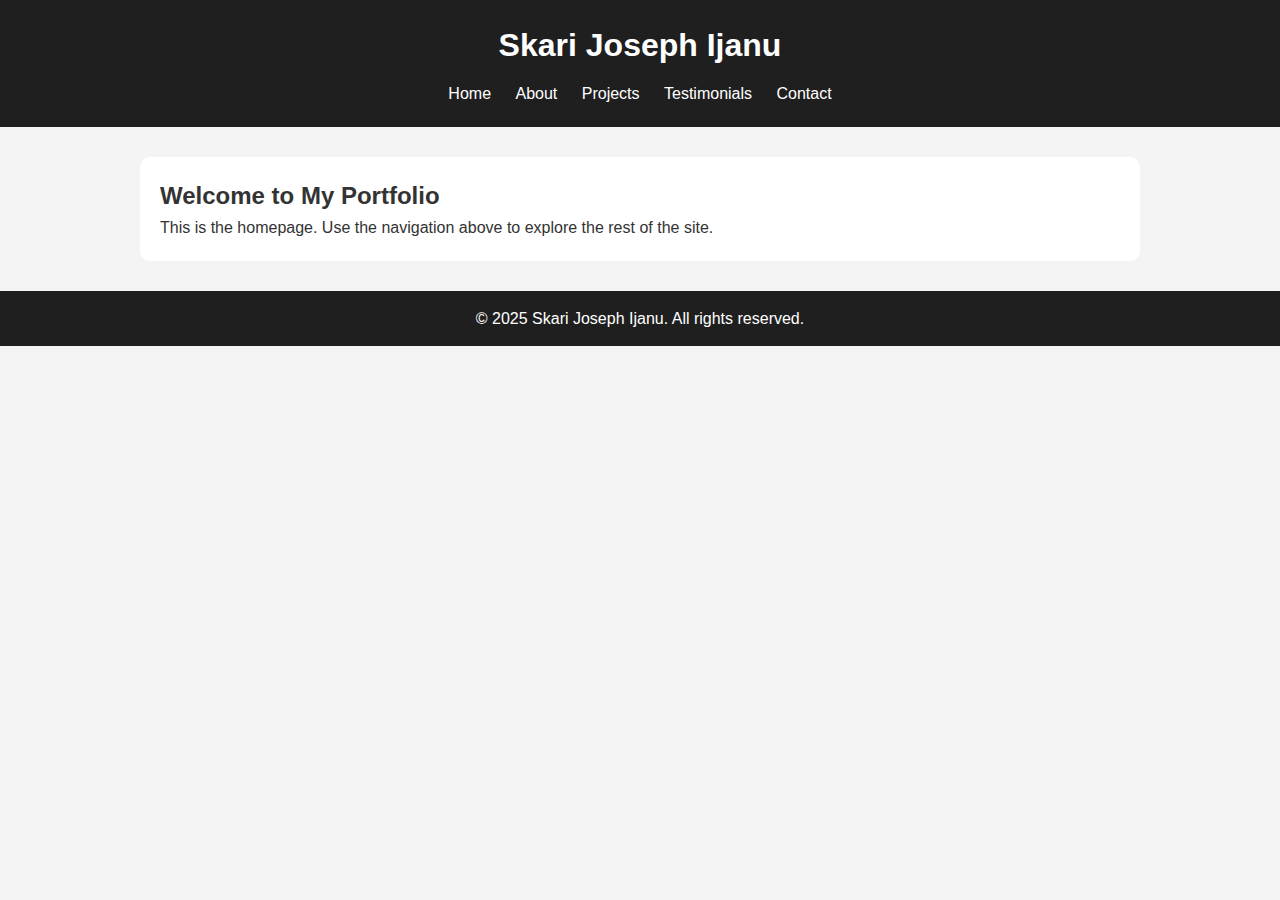
<file: html/index.HTML>
<!DOCTYPE html><html lang="en">
  <head>
    <meta charset="UTF-8">
    <meta name="viewport" content="width=device-width, initial-scale=1.0">
    <title>Skari Joseph Ijanu Portfolio</title>
    <link rel="stylesheet" href="style.css">
  </head>
  <body>
    <header>
      <h1>Skari Joseph Ijanu</h1>
      <nav>
        <a href="index.html">Home</a>
        <a href="about.html">About</a>
        <a href="projects.html">Projects</a>
        <a href="testimonials.html">Testimonials</a>
        <a href="contact.html">Contact</a>
      </nav>
    </header>
    <main>
      <h2>Welcome to My Portfolio</h2>
      <p>This is the homepage. Use the navigation above to explore the rest of the site.</p>
    </main>
    <footer>
      <p>&copy; 2025 Skari Joseph Ijanu. All rights reserved.</p>
    </footer>
  </body>
  </html>
</file>
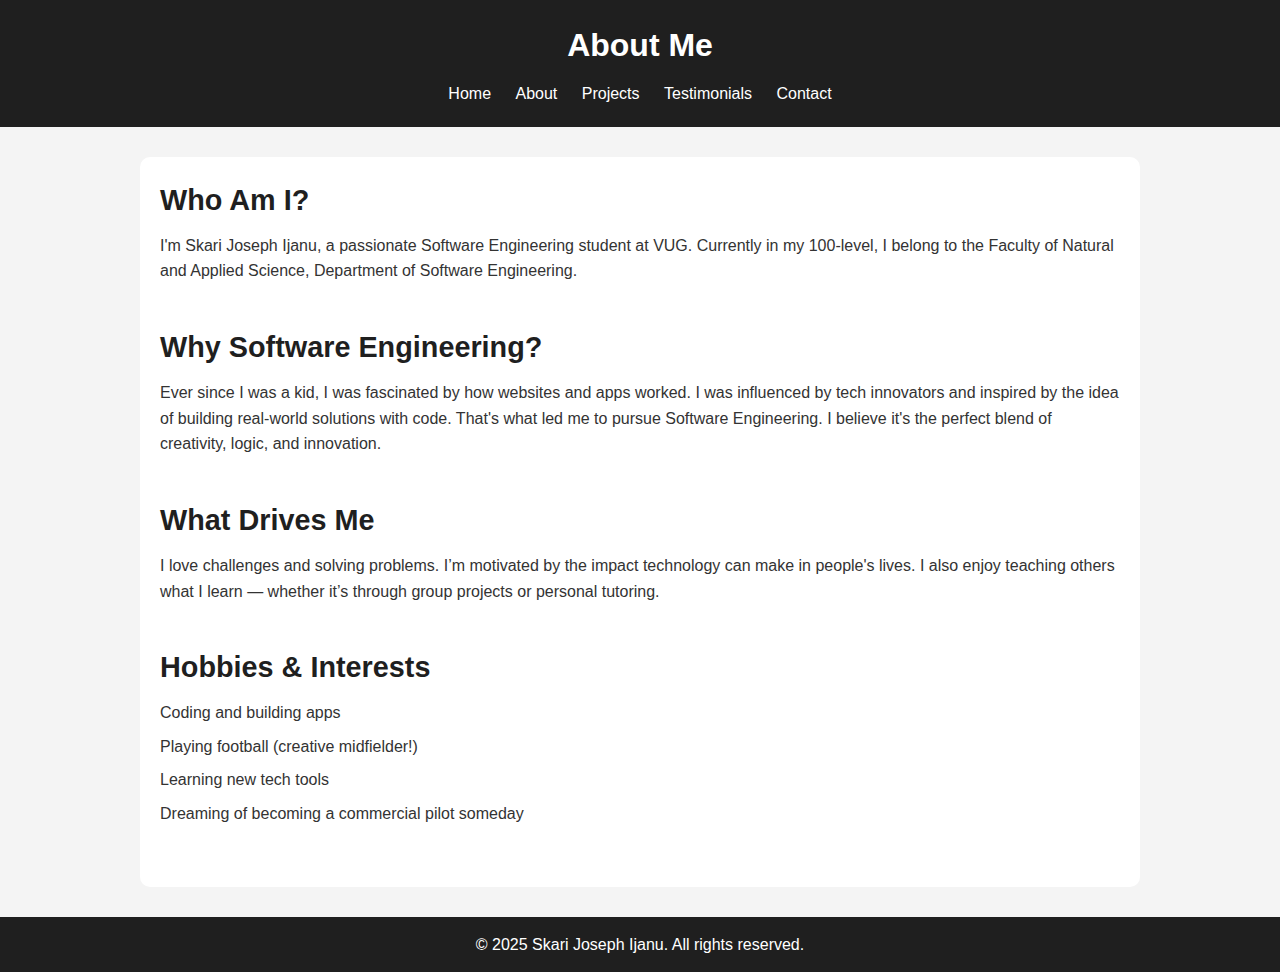
<file: html/about.html>
<!DOCTYPE html>
<html lang="en">
<head>
  <meta charset="UTF-8" />
  <meta name="viewport" content="width=device-width, initial-scale=1.0"/>
  <title>About - Skari Joseph Ijanu</title>
  <link rel="stylesheet" href="style.css" />
</head>
<body>
  <header>
    <h1>About Me</h1>
    <nav>
      <a href="index.html">Home</a>
      <a href="about.html">About</a>
      <a href="projects.html">Projects</a>
      <a href="testimonials.html">Testimonials</a>
      <a href="contact.html">Contact</a>
    </nav>
  </header>

  <main>
    <section>
      <h2>Who Am I?</h2>
      <p>I'm Skari Joseph Ijanu, a passionate Software Engineering student at VUG. Currently in my 100-level, I belong to the Faculty of Natural and Applied Science, Department of Software Engineering.</p>
    </section>

    <section>
      <h2>Why Software Engineering?</h2>
      <p>Ever since I was a kid, I was fascinated by how websites and apps worked. I was influenced by tech innovators and inspired by the idea of building real-world solutions with code. That's what led me to pursue Software Engineering. I believe it's the perfect blend of creativity, logic, and innovation.</p>
    </section>

    <section>
      <h2>What Drives Me</h2>
      <p>I love challenges and solving problems. I’m motivated by the impact technology can make in people's lives. I also enjoy teaching others what I learn — whether it’s through group projects or personal tutoring.</p>
    </section>

    <section>
      <h2>Hobbies & Interests</h2>
      <ul>
        <li>Coding and building apps</li>
        <li>Playing football (creative midfielder!)</li>
        <li>Learning new tech tools</li>
        <li>Dreaming of becoming a commercial pilot someday</li>
      </ul>
    </section>
  </main>

  <footer>
    <p>&copy; 2025 Skari Joseph Ijanu. All rights reserved.</p>
  </footer>
</body>
</html>
</file>
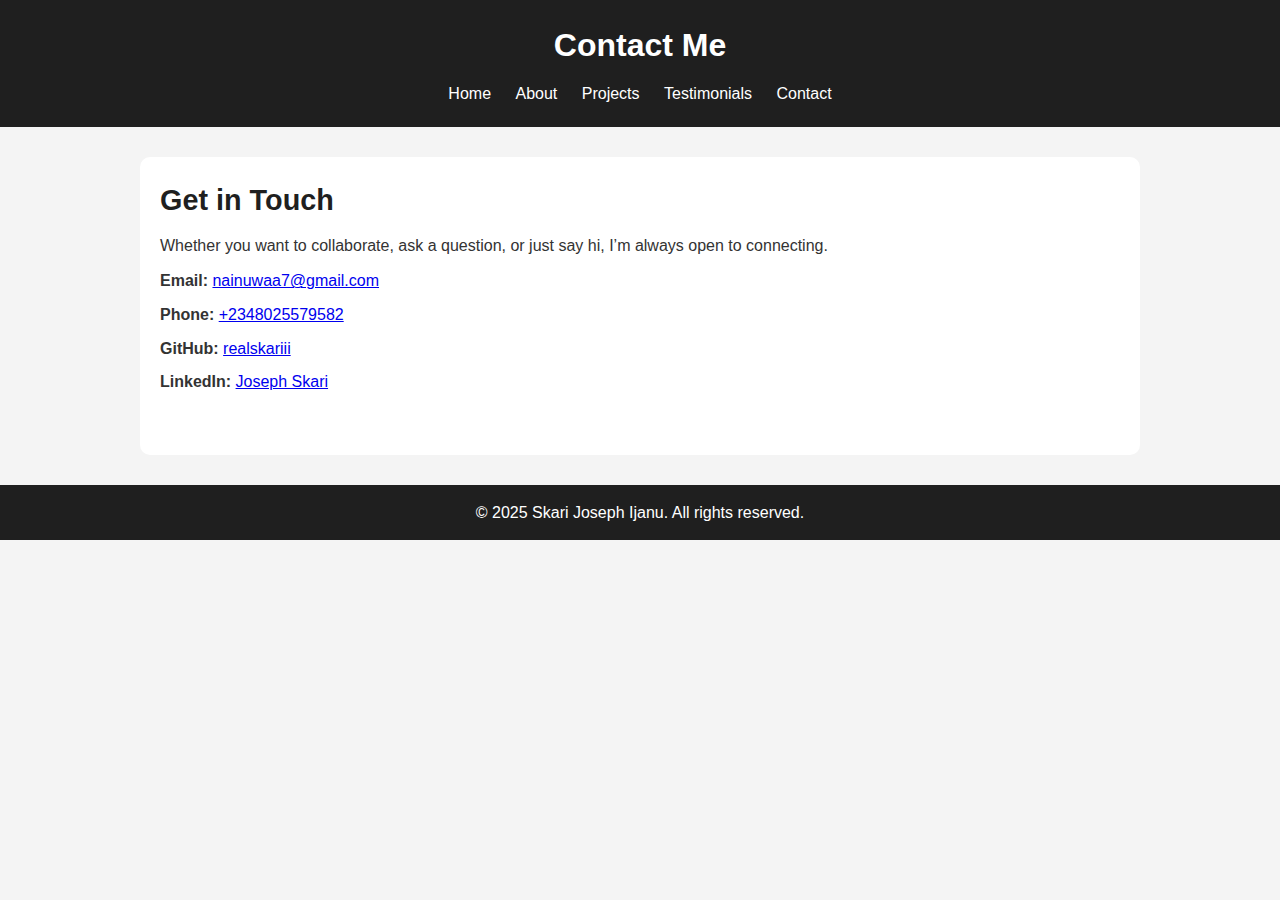
<file: html/contact.html>
<!DOCTYPE html>
<html lang="en">
<head>
  <meta charset="UTF-8" />
  <meta name="viewport" content="width=device-width, initial-scale=1.0"/>
  <title>Contact - Skari Joseph Ijanu</title>
  <link rel="stylesheet" href="style.css" />
</head>
<body>
  <header>
    <h1>Contact Me</h1>
    <nav>
      <a href="index.html">Home</a>
      <a href="about.html">About</a>
      <a href="projects.html">Projects</a>
      <a href="testimonials.html">Testimonials</a>
      <a href="contact.html">Contact</a>
    </nav>
  </header>

  <main>
    <section>
      <h2>Get in Touch</h2>
      <p>Whether you want to collaborate, ask a question, or just say hi, I’m always open to connecting.</p>
      <ul>
        <li><strong>Email:</strong> <a href="mailto:nainuwaa7@gmail.com">nainuwaa7@gmail.com</a></li>
        <li><strong>Phone:</strong> <a href="tel:+2348025579582">+2348025579582</a></li>
        <li><strong>GitHub:</strong> <a href="https://github.com/realskariii" target="_blank">realskariii</a></li>
        <li><strong>LinkedIn:</strong> <a href="https://www.linkedin.com/in/joseph-skari" target="_blank">Joseph Skari</a></li>
      </ul>
    </section>
  </main>

  <footer>
    <p>&copy; 2025 Skari Joseph Ijanu. All rights reserved.</p>
  </footer>
</body>
</html>
</file>
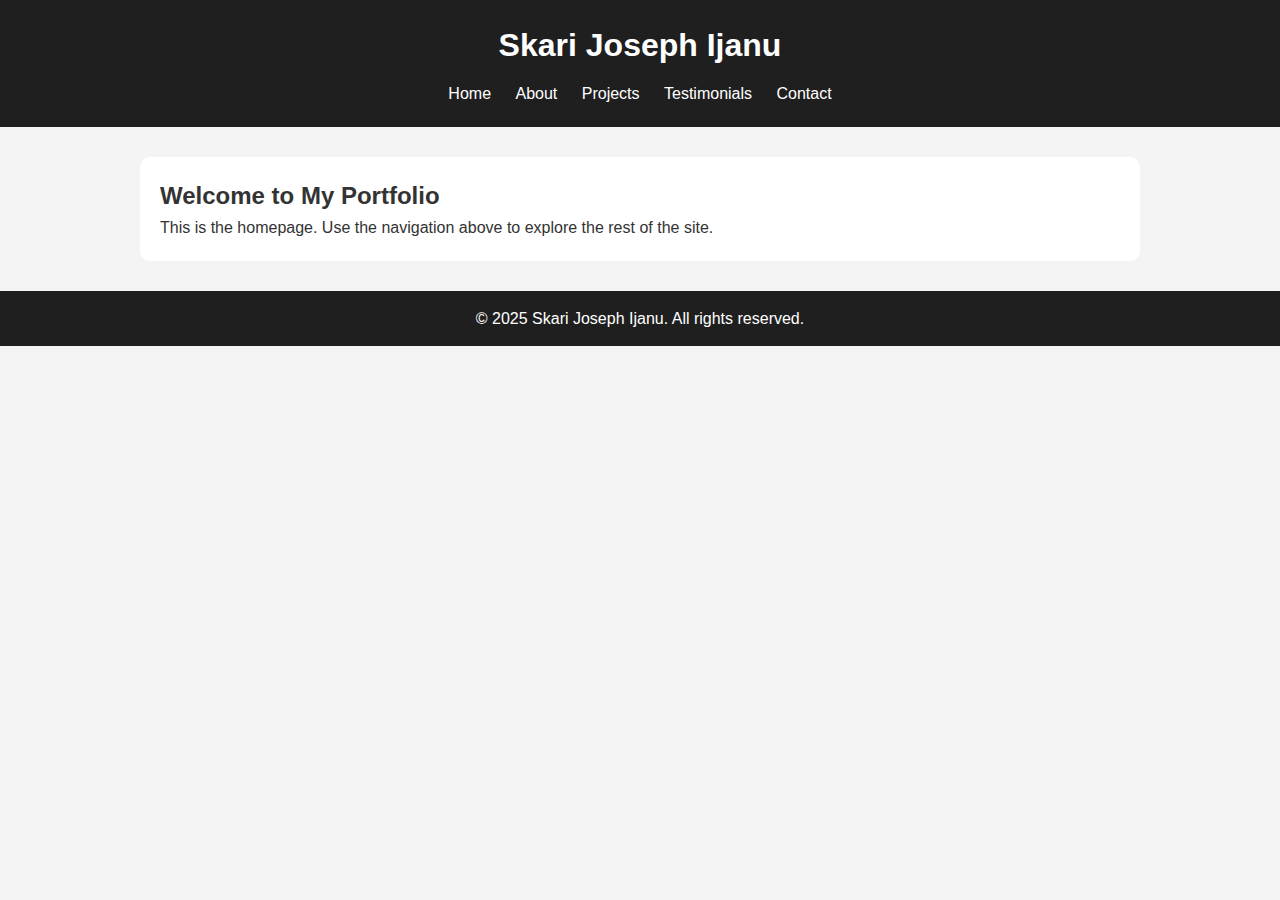
<file: html/home.html>
<!DOCTYPE html><html lang="en">
<head>
  <meta charset="UTF-8">
  <meta name="viewport" content="width=device-width, initial-scale=1.0">
  <title>Skari Joseph Ijanu Portfolio</title>
  <link rel="stylesheet" href="style.css">
</head>
<body>
  <header>
    <h1>Skari Joseph Ijanu</h1>
    <nav>
      <a href="index.html">Home</a>
      <a href="about.html">About</a>
      <a href="projects.html">Projects</a>
      <a href="testimonials.html">Testimonials</a>
      <a href="contact.html">Contact</a>
    </nav>
  </header>
  <main>
    <h2>Welcome to My Portfolio</h2>
    <p>This is the homepage. Use the navigation above to explore the rest of the site.</p>
  </main>
  <footer>
    <p>&copy; 2025 Skari Joseph Ijanu. All rights reserved.</p>
  </footer>
</body>
</html>
</file>
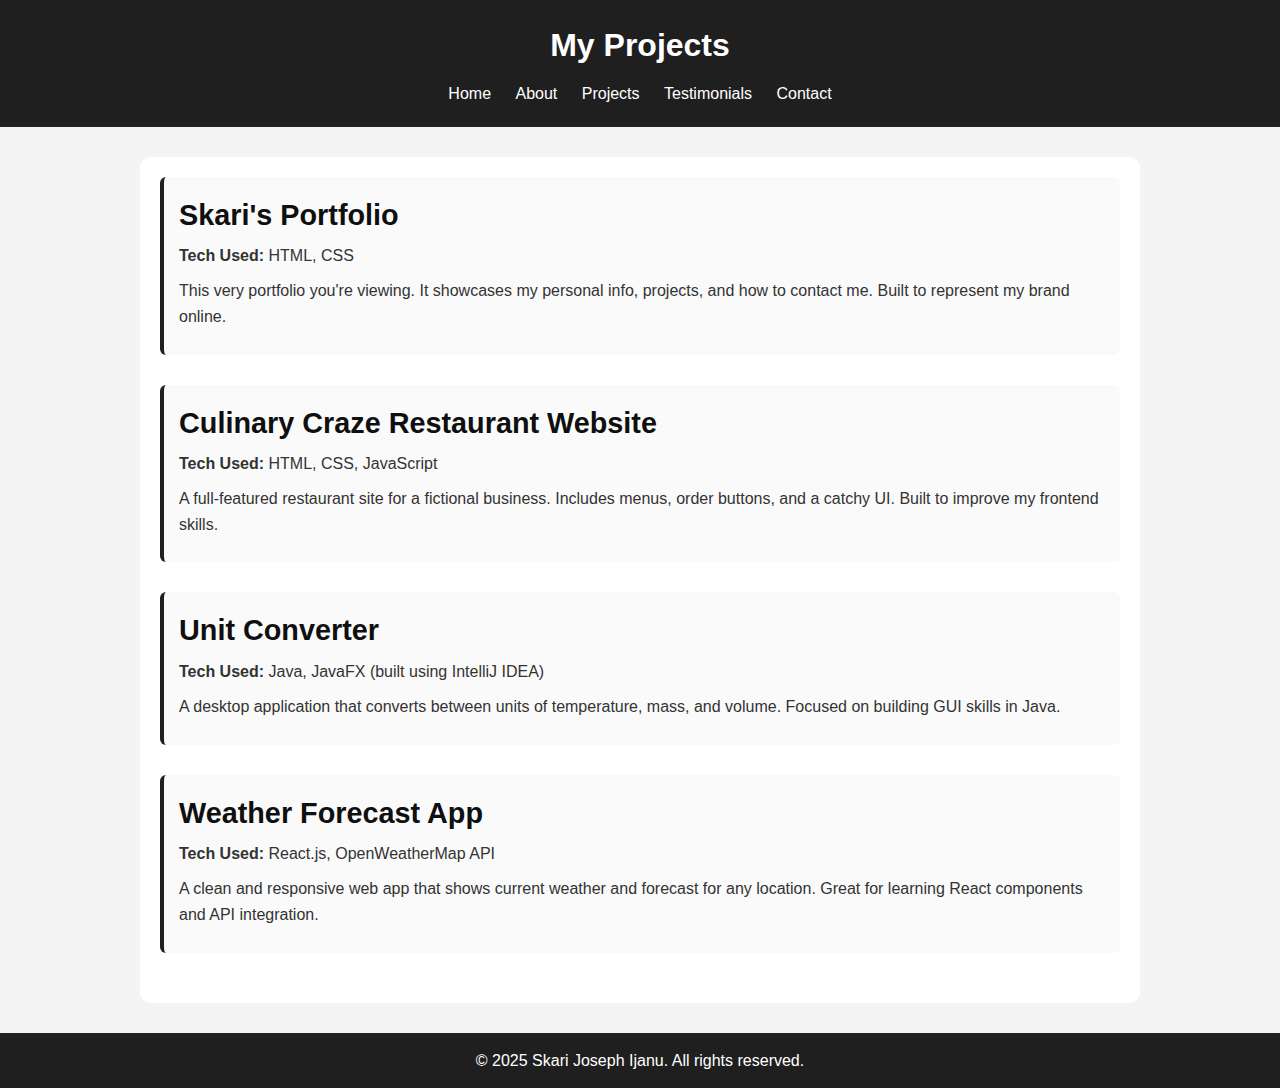
<file: html/project.html>
<!DOCTYPE html>
<html lang="en">
<head>
  <meta charset="UTF-8" />
  <meta name="viewport" content="width=device-width, initial-scale=1.0"/>
  <title>Projects - Skari Joseph Ijanu</title>
  <link rel="stylesheet" href="style.css" />
</head>
<body>
  <header>
    <h1>My Projects</h1>
    <nav>
      <a href="index.html">Home</a>
      <a href="about.html">About</a>
      <a href="projects.html">Projects</a>
      <a href="testimonials.html">Testimonials</a>
      <a href="contact.html">Contact</a>
    </nav>
  </header>

  <main>
    <section class="project">
      <h2>Skari's Portfolio</h2>
      <p><strong>Tech Used:</strong> HTML, CSS</p>
      <p>This very portfolio you're viewing. It showcases my personal info, projects, and how to contact me. Built to represent my brand online.</p>
    </section>

    <section class="project">
      <h2>Culinary Craze Restaurant Website</h2>
      <p><strong>Tech Used:</strong> HTML, CSS, JavaScript</p>
      <p>A full-featured restaurant site for a fictional business. Includes menus, order buttons, and a catchy UI. Built to improve my frontend skills.</p>
    </section>

    <section class="project">
      <h2>Unit Converter</h2>
      <p><strong>Tech Used:</strong> Java, JavaFX (built using IntelliJ IDEA)</p>
      <p>A desktop application that converts between units of temperature, mass, and volume. Focused on building GUI skills in Java.</p>
    </section>

    <section class="project">
      <h2>Weather Forecast App</h2>
      <p><strong>Tech Used:</strong> React.js, OpenWeatherMap API</p>
      <p>A clean and responsive web app that shows current weather and forecast for any location. Great for learning React components and API integration.</p>
    </section>
  </main>

  <footer>
    <p>&copy; 2025 Skari Joseph Ijanu. All rights reserved.</p>
  </footer>
</body>
</html>
</file>
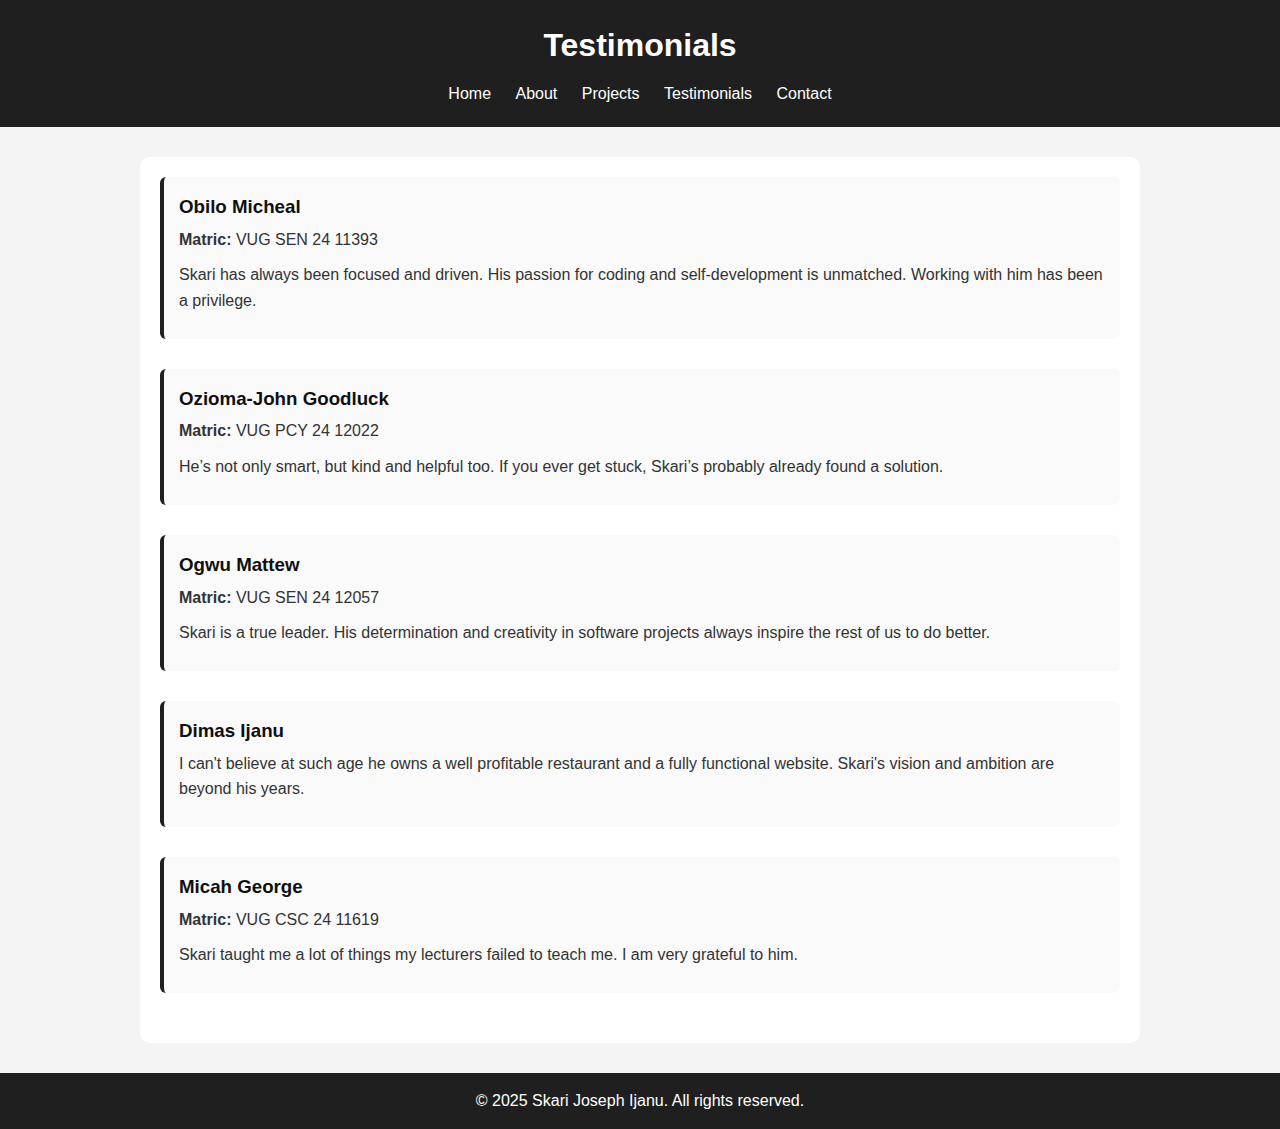
<file: html/testimonial.html>
<!DOCTYPE html>
<html lang="en">
<head>
  <meta charset="UTF-8" />
  <meta name="viewport" content="width=device-width, initial-scale=1.0"/>
  <title>Testimonials - Skari Joseph Ijanu</title>
  <link rel="stylesheet" href="style.css" />
</head>
<body>
  <header>
    <h1>Testimonials</h1>
    <nav>
      <a href="index.html">Home</a>
      <a href="about.html">About</a>
      <a href="projects.html">Projects</a>
      <a href="testimonials.html">Testimonials</a>
      <a href="contact.html">Contact</a>
    </nav>
  </header>

  <main>
    <section class="testimonial">
      <h3>Obilo Micheal</h3>
      <p><strong>Matric:</strong> VUG SEN 24 11393</p>
      <p>Skari has always been focused and driven. His passion for coding and self-development is unmatched. Working with him has been a privilege.</p>
    </section>

    <section class="testimonial">
      <h3>Ozioma-John Goodluck</h3>
      <p><strong>Matric:</strong> VUG PCY 24 12022</p>
      <p>He’s not only smart, but kind and helpful too. If you ever get stuck, Skari’s probably already found a solution.</p>
    </section>

    <section class="testimonial">
      <h3>Ogwu Mattew</h3>
      <p><strong>Matric:</strong> VUG SEN 24 12057</p>
      <p>Skari is a true leader. His determination and creativity in software projects always inspire the rest of us to do better.</p>
    </section>

    <section class="testimonial">
      <h3>Dimas Ijanu</h3>
      <p>I can't believe at such age he owns a well profitable restaurant and a fully functional website. Skari's vision and ambition are beyond his years.</p>
    </section>

    <section class="testimonial">
      <h3>Micah George</h3>
      <p><strong>Matric:</strong> VUG CSC 24 11619</p>
      <p>Skari taught me a lot of things my lecturers failed to teach me. I am very grateful to him.</p>
    </section>
  </main>

  <footer>
    <p>&copy; 2025 Skari Joseph Ijanu. All rights reserved.</p>
  </footer>
</body>
</html>
</file>
<file: html/style.css>
/* General Reset */
* {
    margin: 0;
    padding: 0;
    box-sizing: border-box;
  }
  
  /* Body Styling */
  body {
    font-family: 'Segoe UI', Tahoma, Geneva, Verdana, sans-serif;
    line-height: 1.6;
    background-color: #f4f4f4;
    color: #333;
  }
  
  /* Header Styling */
  header {
    background-color: #1f1f1f;
    color: #fff;
    padding: 20px;
    text-align: center;
  }
  
  header h1 {
    font-size: 2rem;
    margin-bottom: 10px;
  }
  
  nav a {
    color: #fff;
    margin: 0 10px;
    text-decoration: none;
    font-weight: 500;
  }
  
  nav a:hover {
    text-decoration: underline;
  }
  
  /* Main Content */
  main {
    max-width: 1000px;
    margin: 30px auto;
    padding: 20px;
    background-color: #fff;
    border-radius: 10px;
  }
  
  /* Sections */
  section {
    margin-bottom: 40px;
  }
  
  section h2 {
    font-size: 1.8rem;
    margin-bottom: 10px;
    color: #1f1f1f;
  }
  
  section p,
  section li {
    font-size: 1rem;
    margin-bottom: 10px;
  }
  
  ul {
    list-style-type: none;
    padding-left: 0;
  }
  
  ul li {
    margin-bottom: 8px;
  }
  
  /* Project and Testimonial Cards */
  .project,
  .testimonial {
    border-left: 4px solid #1f1f1f;
    padding-left: 15px;
    margin-bottom: 30px;
    background-color: #fafafa;
    padding: 15px;
    border-radius: 6px;
  }
  
  .project h2,
  .testimonial h3 {
    color: #0f0f0f;
    margin-bottom: 5px;
  }
  
  /* Footer */
  footer {
    text-align: center;
    padding: 15px;
    background-color: #1f1f1f;
    color: #fff;
    position: relative;
    bottom: 0;
    width: 100%;
  }
</file>
